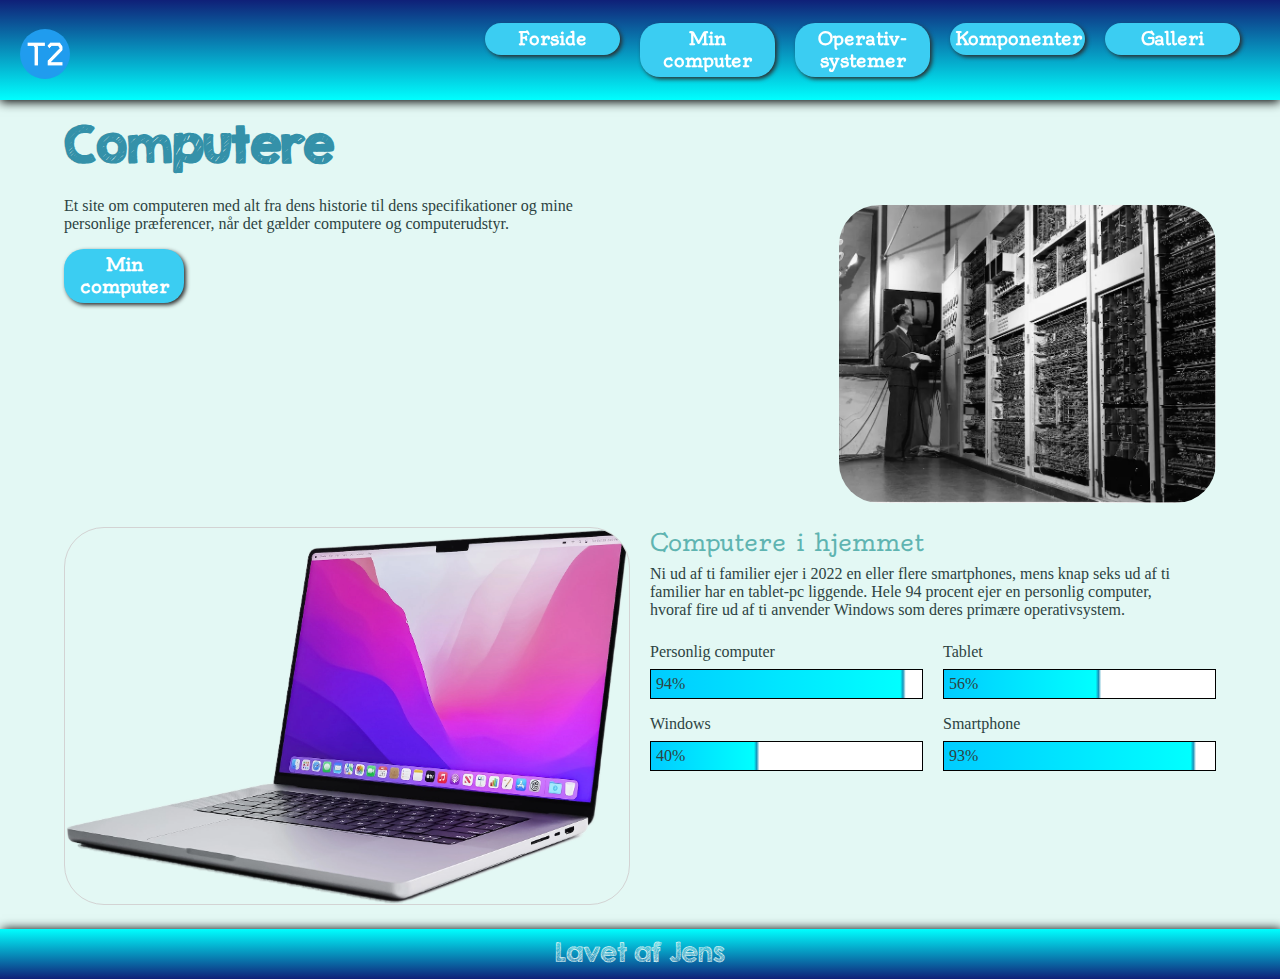
<file: index.html>
<!DOCTYPE html>
<html lang="da">

<head>
    <meta charset="UTF-8">
    <meta name="viewport" content="width=device-width, initial-scale=1.0">
    <title>Forsiden</title>
    <meta name="robots" content="noindex">
    <link rel="stylesheet" href="general.css">
    <link rel="stylesheet" href="layout.css">
    <link rel="preconnect" href="https://fonts.googleapis.com">
    <link rel="preconnect" href="https://fonts.gstatic.com" crossorigin>
    <link href="https://fonts.googleapis.com/css2?family=Oldenburg&display=swap" rel="stylesheet">
</head>

<body>
    <header>
        <div class="logo">
            <img src="imgs/logo.png" alt="Logo">
        </div>

        <nav>
            <ul class="menu">
                <li><a href="index.html">Forside</a></li>
                <li><a href="min_computer.html">Min computer</a></li>
                <li><a href="operativsystemer.html">Operativ&shy;systemer</a></li>
                <li><a href="komponenter.html">Komponenter</a></li>
                <li><a href="galleri.html">Galleri</a></li>
            </ul>
        </nav>
    </header>

    <main class="main_index">
        <h1>
            Computere
        </h1>

        <section class="grid_2-1">
            <div>
                <p>
                    Et site om computeren med alt fra dens historie til dens specifikationer og mine personlige
                    præferencer, når
                    det gælder
                    computere og computerudstyr.
                </p>

                <a href="min_computer.html">Min computer</a>
            </div>

            <div class="index_image1">
                <img src="imgs/computer-old.webp" alt="old computer">
            </div>
        </section>

        <section class="grid_1-1">
            <div>
                <div>
                    <h2>
                        Computere i hjemmet
                    </h2>

                    <p>
                        Ni ud af ti familier ejer i 2022 en eller flere smartphones, mens knap seks ud af ti familier
                        har en
                        tablet-pc liggende.
                        Hele 94 procent ejer en personlig computer, hvoraf fire ud af ti anvender Windows som deres
                        primære
                        operativsystem.
                    </p>
                </div>

                <div class="grid_1-1">
                    <dl>
                        <dt>Personlig computer</dt>

                        <dd class="bruger_personlig_computer">94%</dd>

                        <dt> Windows</dt>

                        <dd class="bruger_windows"> 40%</dd>
                    </dl>

                    <dl>
                        <dt>Tablet</dt>

                        <dd class="tablet">56%</dd>

                        <dt>Smartphone</dt>

                        <dd class="bruger_smartphone">93%</dd>
                    </dl>
                </div>
            </div>

            <div class="index_image2">
                <img class="modern_computer" src="imgs/computer-cutout.webp" alt="modern computer">
            </div>
        </section>
    </main>

    <footer>
        <p class="p_footer">
            Lavet af Jens
        </p>
    </footer>
</body>

</html>
</file>
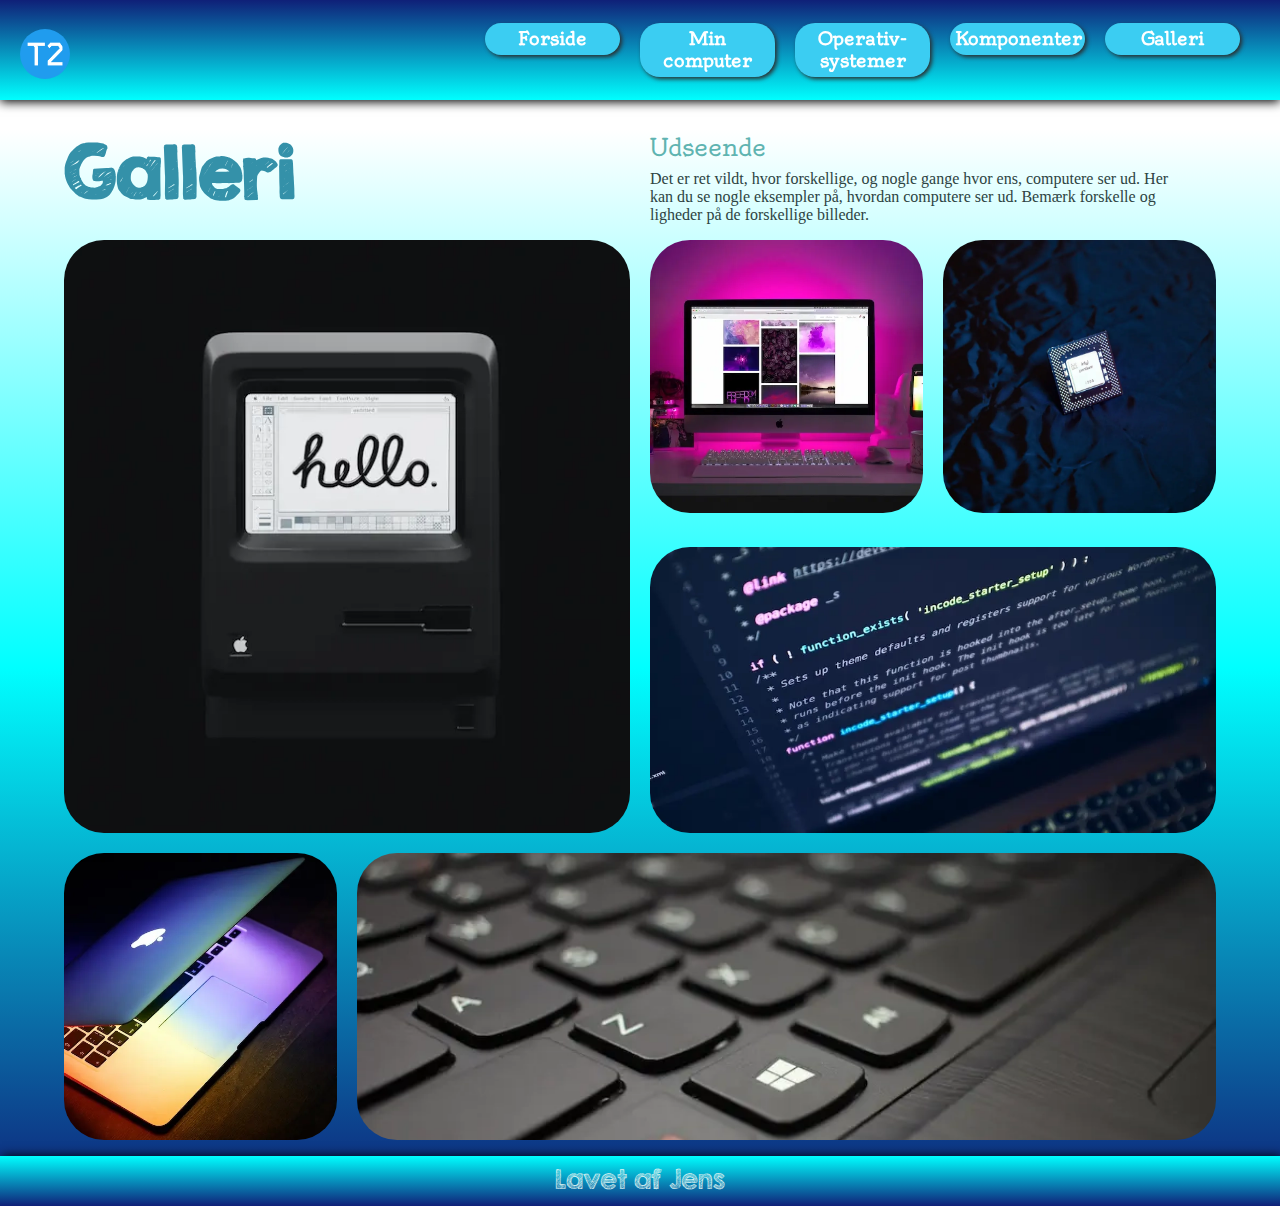
<file: galleri.html>
<!DOCTYPE html>
<html lang="da">

<head>
    <meta charset="UTF-8">
    <meta name="viewport" content="width=device-width, initial-scale=1.0">
    <title>Galleri</title>
    <meta name="robots" content="noindex">
    <link rel="stylesheet" href="general.css">
    <link rel="stylesheet" href="layout.css">
    <link rel="preconnect" href="https://fonts.googleapis.com">
    <link rel="preconnect" href="https://fonts.gstatic.com" crossorigin>
    <link href="https://fonts.googleapis.com/css2?family=Oldenburg&display=swap" rel="stylesheet">
</head>

<body class="galleri">
    <header>
        <div class="logo">
            <img src="imgs/logo.png" alt="Logo">
        </div>

        <nav>
            <ul class="menu">
                <li><a href="index.html">Forside</a></li>
                <li><a href="min_computer.html">Min computer</a></li>
                <li><a href="operativsystemer.html">Operativ&shy;systemer</a></li>
                <li><a href="komponenter.html">Komponenter</a></li>
                <li><a href="galleri.html">Galleri</a></li>
            </ul>
        </nav>
    </header>
    <main class="main_galleri">
        <div class="grid_1-1">
            <div>
                <h1>Galleri</h1>
            </div>

            <div>
                <h2>Udseende</h2>

                <p>
                    Det er ret vildt, hvor forskellige, og nogle gange hvor ens, computere ser ud. Her kan du se nogle
                    eksempler
                    på, hvordan
                    computere ser ud. Bemærk forskelle og ligheder på de forskellige billeder.
                </p>
            </div>
        </div>

        <div class="grid_1-1-1-1">
            <img class="gal_img1" src="imgs/galleri/apple-84.webp" alt="apple">

            <div class="grid_1-1">
                <img class="gal_img2" src="imgs/galleri/desktop-setup.webp" alt="desktop-setup">

                <img class="gal_img3" src="imgs/galleri/intel-chip.webp" alt="intel-chip">
            </div>

            <img class="gal_img4" src="imgs/galleri/code.webp" alt="code">

            <img class="gal_img5" src="imgs/galleri/macbook.webp" alt="macbook">

            <img class="gal_img6" src="imgs/galleri/keyboard.webp" alt="keyboard">
        </div>
    </main>

    <footer>
        <p class="p_footer">
            Lavet af Jens
        </p>
    </footer>
</body>

</html>
</file>
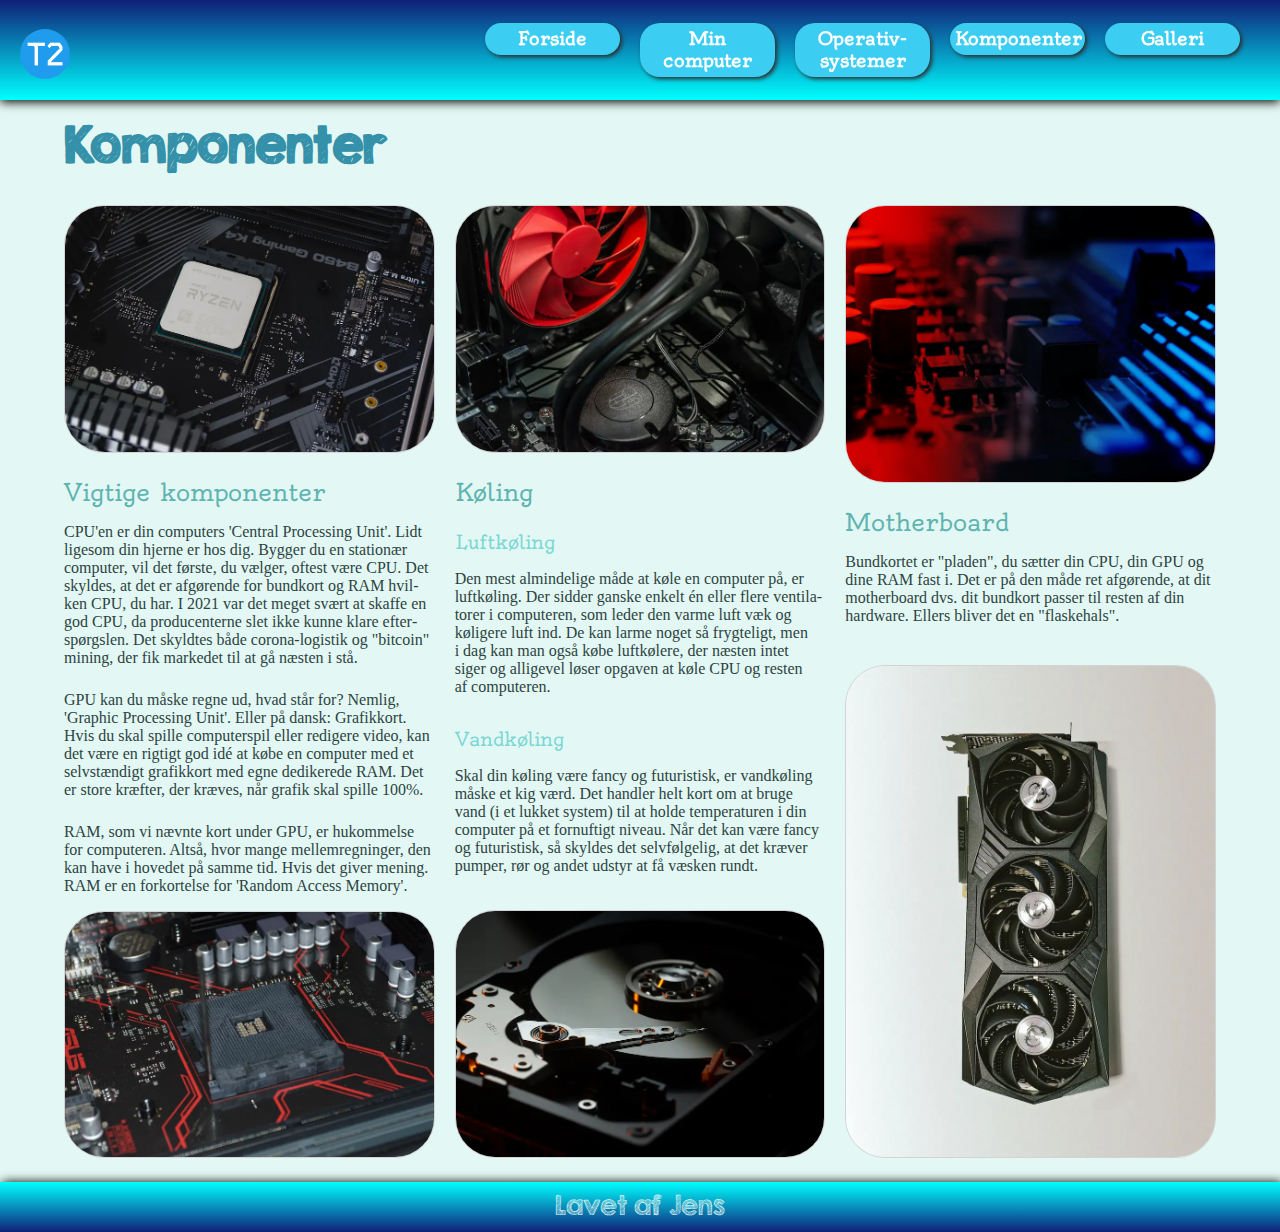
<file: komponenter.html>
<!DOCTYPE html>
<html lang="da">

<head>
    <meta charset="UTF-8">
    <meta name="viewport" content="width=device-width, initial-scale=1.0">
    <title>Komponenter</title>
    <meta name="robots" content="noindex">
    <link rel="stylesheet" href="general.css">
    <link rel="stylesheet" href="layout.css">
    <link rel="preconnect" href="https://fonts.googleapis.com">
    <link rel="preconnect" href="https://fonts.gstatic.com" crossorigin>
    <link href="https://fonts.googleapis.com/css2?family=Oldenburg&display=swap" rel="stylesheet">
</head>

<body>
    <header>
        <div class="logo">
            <img src="imgs/logo.png" alt="Logo">
        </div>

        <nav>
            <ul class="menu">
                <li><a href="index.html">Forside</a></li>
                <li><a href="min_computer.html">Min computer</a></li>
                <li><a href="operativsystemer.html">Operativ&shy;systemer</a></li>
                <li><a href="komponenter.html">Komponenter</a></li>
                <li><a href="galleri.html">Galleri</a></li>
            </ul>
        </nav>
    </header>
    <main class="main_komponenter">
        <h1>Komponenter</h1>
        <div class="grid_1-1-1">
            <div class="flex_col">
                <img src="imgs/komponenter/processor.webp" alt="processor">

                <h2> Vigtige komponenter</h2>

                <p>
                    CPU'en er din computers 'Central Processing Unit'. Lidt ligesom din hjerne er hos dig. Bygger du en
                    stationær computer,
                    vil det første, du vælger, oftest være CPU. Det skyldes, at det er afgørende for bundkort og RAM
                    hvilken
                    CPU, du har. I
                    2021 var det meget svært at skaffe en god CPU, da producenterne slet ikke kunne klare
                    efterspørgslen.
                    Det
                    skyldtes både
                    corona-logistik og "bitcoin" mining, der fik markedet til at gå næsten i stå.
                </p>

                <p>
                    GPU kan du måske regne ud, hvad står for? Nemlig, 'Graphic Processing Unit'. Eller på dansk:
                    Grafikkort.
                    Hvis du skal
                    spille computerspil eller redigere video, kan det være en rigtigt god idé at købe en computer med et
                    selvstændigt
                    grafikkort med egne dedikerede RAM. Det er store kræfter, der kræves, når grafik skal spille 100%.
                </p>

                <p>
                    RAM, som vi nævnte kort under GPU, er hukommelse for computeren. Altså, hvor mange mellemregninger,
                    den
                    kan
                    have i
                    hovedet på samme tid. Hvis det giver mening. RAM er en forkortelse for 'Random Access Memory'.
                </p>

                <img src="imgs/komponenter/motherboard2.webp" alt="motherboard2">

            </div>

            <div class="flex_col">
                <img src="imgs/komponenter/luft.webp" alt="luft">

                <h2>Køling</h2>

                <h3>Luftkøling</h3>

                <p>
                    Den mest almindelige måde at køle en computer på, er luftkøling. Der sidder ganske enkelt én eller
                    flere
                    ventilatorer i
                    computeren, som leder den varme luft væk og køligere luft ind. De kan larme noget så frygteligt, men
                    i
                    dag
                    kan man også
                    købe luftkølere, der næsten intet siger og alligevel løser opgaven at køle CPU og resten af
                    computeren.
                </p>

                <h3>Vandkøling</h3>

                <p>
                    Skal din køling være fancy og futuristisk, er vandkøling måske et kig værd. Det handler helt kort om
                    at
                    bruge vand (i et
                    lukket system) til at holde temperaturen i din computer på et fornuftigt niveau. Når det kan være
                    fancy
                    og
                    futuristisk,
                    så skyldes det selvfølgelig, at det kræver pumper, rør og andet udstyr at få væsken rundt.
                </p>

                <img src="imgs/komponenter/vand.webp" alt="vand">
            </div>

            <div class="flex_col">
                <img src="imgs/komponenter/motherboard1.webp" alt="motherboard1">

                <h2>Motherboard</h2>

                <p>
                    Bundkortet er "pladen", du sætter din CPU, din GPU og dine RAM fast i. Det er på den måde ret
                    afgørende,
                    at
                    dit
                    motherboard dvs. dit bundkort passer til resten af din hardware. Ellers bliver det en "flaskehals".
                </p>

                <img src="imgs/komponenter/grafikkort.webp" alt="grafikkort">

            </div>
        </div>
    </main>
    <footer>
        <p class="p_footer">
            Lavet af Jens
        </p>
    </footer>
</body>

</html>
</file>
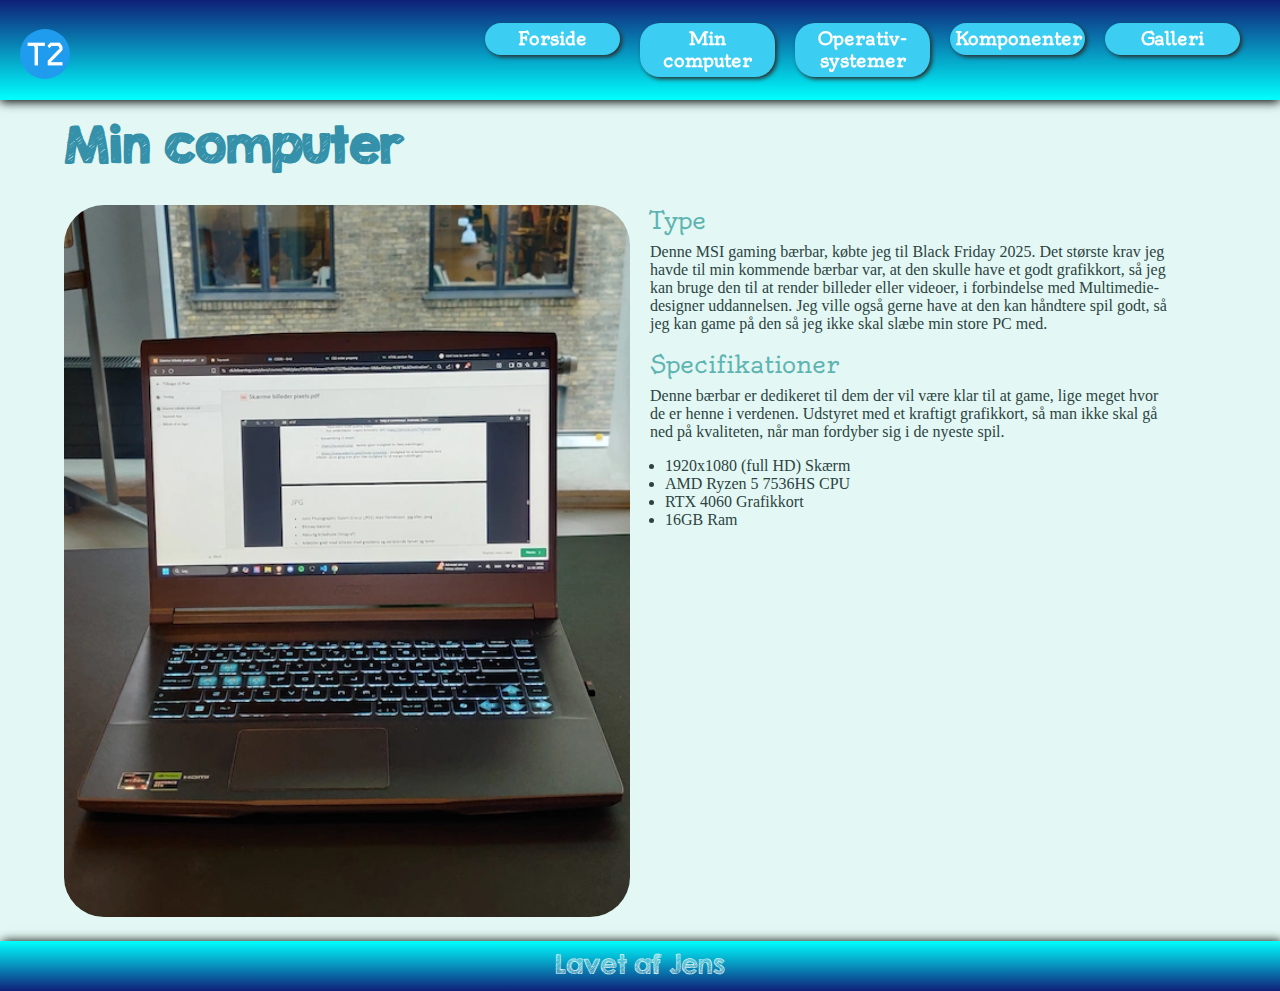
<file: min_computer.html>
<!DOCTYPE html>
<html lang="da">

<head>
    <meta charset="UTF-8">
    <meta name="viewport" content="width=device-width, initial-scale=1.0">
    <title>Min computer</title>
    <meta name="robots" content="noindex">
    <link rel="stylesheet" href="general.css">
    <link rel="stylesheet" href="layout.css">
    <link rel="preconnect" href="https://fonts.googleapis.com">
    <link rel="preconnect" href="https://fonts.gstatic.com" crossorigin>
    <link href="https://fonts.googleapis.com/css2?family=Oldenburg&display=swap" rel="stylesheet">
</head>

<body>
    <header>
        <div class="logo">
            <img src="imgs/logo.png" alt="Logo">
        </div>

        <nav>
            <ul class="menu">
                <li><a href="index.html">Forside</a></li>
                <li><a href="min_computer.html">Min computer</a></li>
                <li><a href="operativsystemer.html">Operativ&shy;systemer</a></li>
                <li><a href="komponenter.html">Komponenter</a></li>
                <li><a href="galleri.html">Galleri</a></li>
            </ul>
        </nav>
    </header>
    <main class="main_min_comp">
        <h1> Min computer</h1>

        <div class="grid_1-1">
            <div>
                <img src="imgs/min_computer.webp" alt="min">
            </div>
            <div>
                <h2>
                    Type
                </h2>
                <p>
                    Denne MSI gaming bærbar, købte jeg til Black Friday 2025. Det største krav jeg havde til min
                    kommende bærbar var, at den skulle have et godt grafikkort, så jeg kan bruge den til at render
                    billeder eller videoer, i forbindelse med Multimediedesigner uddannelsen. Jeg ville også gerne have
                    at den kan håndtere spil godt, så jeg kan game på den så jeg ikke skal slæbe min store PC med.
                </p>
                <h2>
                    Specifikationer
                </h2>
                <p>
                    Denne bærbar er dedikeret til dem der vil være klar til at game, lige meget hvor de er henne i
                    verdenen. Udstyret med et kraftigt grafikkort, så man ikke skal gå ned på kvaliteten, når man
                    fordyber sig i de nyeste spil.
                </p>

                <ul>
                    <li>1920x1080 (full HD) Skærm</li>
                    <li>AMD Ryzen 5 7536HS CPU</li>
                    <li>RTX 4060 Grafikkort</li>
                    <li>16GB Ram</li>
                </ul>
            </div>
        </div>
    </main>
    <footer>
        <p class="p_footer">
            Lavet af Jens
        </p>
    </footer>
</body>

</html>
</file>
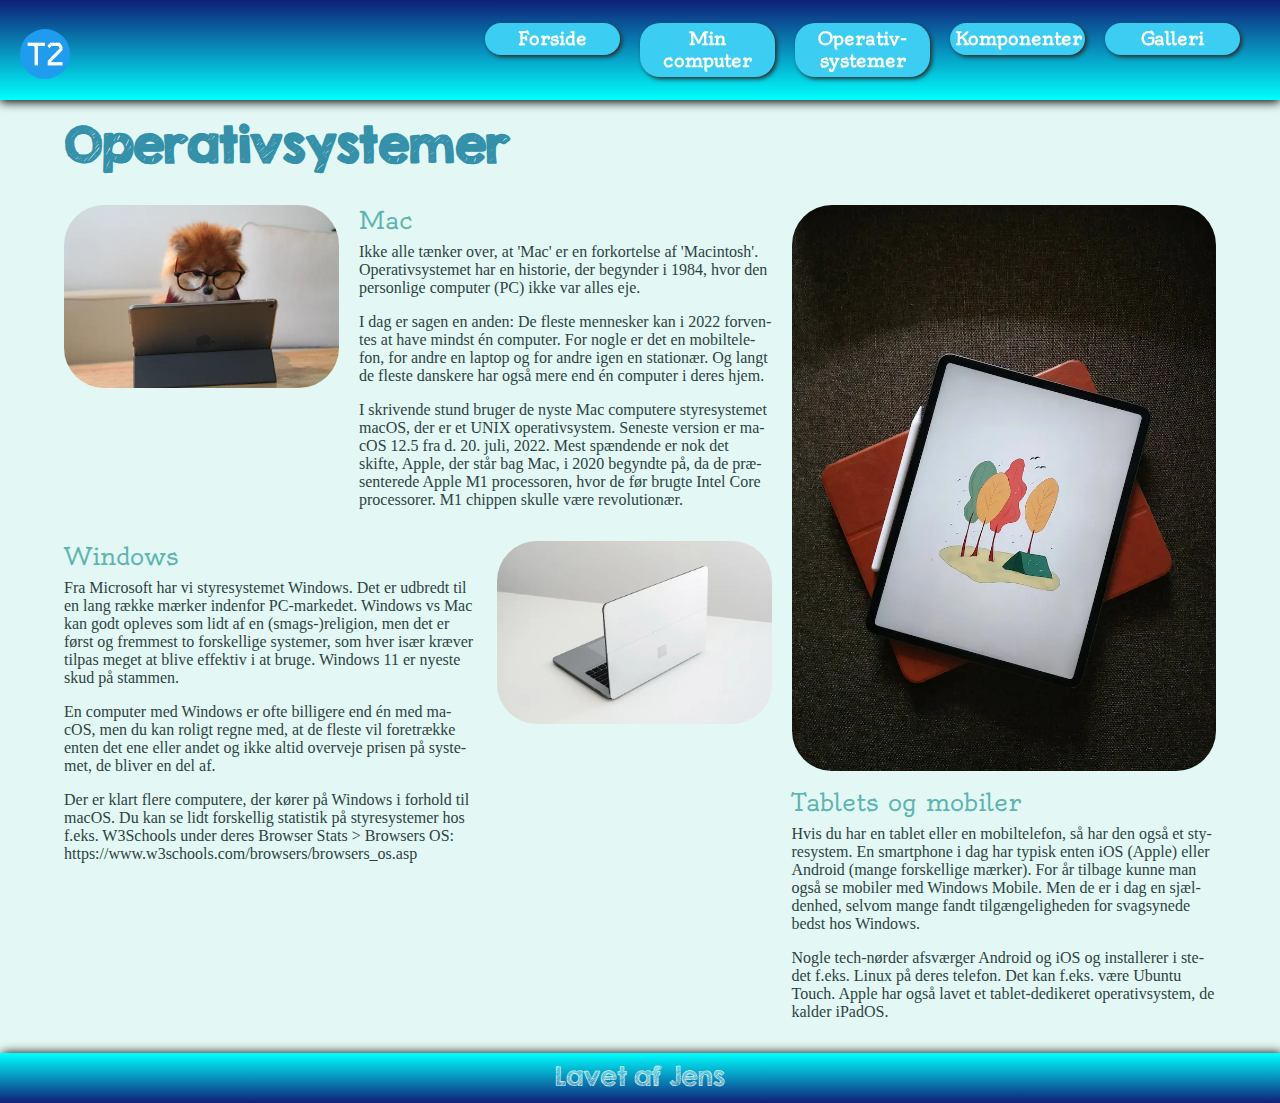
<file: operativsystemer.html>
<!DOCTYPE html>
<html lang="da">

<head>
    <meta charset="UTF-8">
    <meta name="viewport" content="width=device-width, initial-scale=1.0">
    <title>Operativsystemer</title>
    <meta name="robots" content="noindex">
    <link rel="stylesheet" href="general.css">
    <link rel="stylesheet" href="layout.css">
    <link rel="preconnect" href="https://fonts.googleapis.com">
    <link rel="preconnect" href="https://fonts.gstatic.com" crossorigin>
    <link href="https://fonts.googleapis.com/css2?family=Oldenburg&display=swap" rel="stylesheet">
</head>

<body>
    <header>
        <div class="logo">
            <img src="imgs/logo.png" alt="Logo">
        </div>

        <nav>
            <ul class="menu">
                <li><a href="index.html">Forside</a></li>
                <li><a href="min_computer.html">Min computer</a></li>
                <li><a href="operativsystemer.html">Operativ&shy;systemer</a></li>
                <li><a href="komponenter.html">Komponenter</a></li>
                <li><a href="galleri.html">Galleri</a></li>
            </ul>
        </nav>
    </header>

    <main class="main_operativsystemer">
        <h1>Operativ&shy;systemer</h1>

        <div class="grid_5-3">
            <div>
                <div class="grid_2-3">
                    <img src="imgs/mac.webp" alt="mac ipad">

                    <div>
                        <h2>Mac</h2>

                        <p>
                            Ikke alle tænker over, at 'Mac' er en forkortelse af 'Macintosh'. Operativsystemet har en
                            historie,
                            der
                            begynder i 1984,
                            hvor den personlige computer (PC) ikke var alles eje.
                        </p>

                        <p>
                            I dag er sagen en anden: De fleste mennesker kan i 2022 forventes at have mindst én
                            computer.
                            For
                            nogle
                            er
                            det en
                            mobiltelefon, for andre en laptop og for andre igen en stationær. Og langt de fleste
                            danskere
                            har
                            også
                            mere
                            end én
                            computer i deres hjem.
                        </p>

                        <p>
                            I skrivende stund bruger de nyste Mac computere styresystemet macOS, der er et UNIX
                            operativsystem.
                            Seneste
                            version er
                            macOS 12.5 fra d. 20. juli, 2022. Mest spændende er nok det skifte, Apple, der står bag Mac,
                            i
                            2020
                            begyndte
                            på, da de
                            præsenterede Apple M1 processoren, hvor de før brugte Intel Core processorer. M1 chippen
                            skulle
                            være
                            revolutionær.
                        </p>
                    </div>
                </div>

                <div class="grid_3-2">
                    <img src="imgs/windows.webp" alt="windows computer">

                    <div class="order">
                        <h2>Windows</h2>

                        <p>
                            Fra Microsoft har vi styresystemet Windows. Det er udbredt til en lang række mærker indenfor
                            PC-markedet.
                            Windows vs Mac
                            kan godt opleves som lidt af en (smags-)religion, men det er først og fremmest to
                            forskellige
                            systemer,
                            som
                            hver især
                            kræver tilpas meget at blive effektiv i at bruge. Windows 11 er nyeste skud på stammen.
                        </p>

                        <p>
                            En computer med Windows er ofte billigere end én med macOS, men du kan roligt regne med, at
                            de
                            fleste
                            vil
                            foretrække
                            enten det ene eller andet og ikke altid overveje prisen på systemet, de bliver en del af.
                        </p>

                        <p>
                            Der er klart flere computere, der kører på Windows i forhold til macOS. Du kan se lidt
                            forskellig
                            statistik
                            på
                            styresystemer hos f.eks. W3Schools under deres Browser Stats > Browsers OS:
                            https://www.w3schools.com/browsers/browsers_os.asp
                        </p>
                    </div>
                </div>
            </div>

            <div>
                <img src="imgs/tablet.webp" alt="tablets">

                <div>
                    <h2>Tablets og mobiler</h2>

                    <p>
                        Hvis du har en tablet eller en mobiltelefon, så har den også et styresystem. En smartphone i
                        dag
                        har
                        typisk
                        enten iOS
                        (Apple) eller Android (mange forskellige mærker). For år tilbage kunne man også se mobiler
                        med
                        Windows
                        Mobile. Men de er
                        i dag en sjældenhed, selvom mange fandt tilgængeligheden for svagsynede bedst hos Windows.
                    </p>

                    <p>
                        Nogle tech-nørder afsværger Android og iOS og installerer i stedet f.eks. Linux på deres
                        telefon.
                        Det
                        kan
                        f.eks. være
                        Ubuntu Touch. Apple har også lavet et tablet-dedikeret operativsystem, de kalder iPadOS.
                    </p>
                </div>
            </div>
        </div>
    </main>

    <footer>
        <p class="p_footer">
            Lavet af Jens
        </p>
    </footer>
</body>

</html>
</file>
<file: layout.css>
/*********** Mobil ***********/
.main_galleri .grid_1-1-1-1 .grid_1-1 {
  display: grid;
  grid-template-columns: 1fr 1fr;
  gap: 20px;
}

.main_min_comp li {
  margin-left: 15px;
}

/*********** Desktop ***********/
@media (min-width: 1000px) {
  /*********** Forside ***********/
  .main_index section.grid_2-1 {
    display: grid;
    grid-template-columns: 2fr 1fr;
    gap: 20px;
  }
  .main_index .grid_1-1 {
    display: grid;
    grid-template-columns: 1fr 1fr;
    gap: 20px;
  }
  .main_index .index_image2 {
    order: -1;
  }

  /*********** Min comp ***********/
  .main_min_comp .grid_1-1 {
    display: grid;
    grid-template-columns: 1fr 1fr;
    gap: 20px;
  }

  /*********** Operativsystemer ***********/
  .main_operativsystemer .grid_5-3 {
    display: grid;
    grid-template-columns: 5fr 3fr;
    gap: 20px;
  }

  .main_operativsystemer .grid_5-3 .grid_2-3 {
    display: grid;
    grid-template-columns: 2fr 3fr;
    gap: 20px;
  }

  .main_operativsystemer .grid_5-3 .grid_3-2 {
    display: grid;
    grid-template-columns: 3fr 2fr;
    gap: 20px;
  }

  .main_operativsystemer .grid_5-3 .grid_3-2 .order {
    order: -1;
  }

  /*********** Komponenter ***********/
  .main_komponenter .grid_1-1-1 {
    display: grid;
    grid-template-columns: repeat(3, 1fr);
    gap: 20px;
  }

  .main_komponenter .flex_col {
    display: flex;
    flex-direction: column;
  }

  .flex_col img:last-child {
    margin-top: auto;
  }

  /*********** Galleri ***********/
  .main_galleri h1 {
    font-size: 4rem;
  }

  .main_galleri img {
    margin-block: 0rem 0rem;
  }

  .main_galleri .grid_1-1 {
    display: grid;
    grid-template-columns: 1fr 1fr;
    gap: 20px;
  }

  .main_galleri .grid_1-1-1-1 {
    display: grid;
    grid-template-columns: repeat(4, 1fr);
    grid-template-rows: repeat(3, 1fr);
    gap: 20px;
  }

  .main_galleri .gal_img1 {
    grid-column: span 2;
    grid-row: span 2;
    align-self: stretch;
    object-fit: cover;
  }

  .main_galleri .grid_1-1 {
    grid-column: span 2;
  }

  .main_galleri .gal_img4 {
    grid-column: span 2;
    align-self: stretch;
    object-fit: cover;
  }

  .main_galleri .gal_img5 {
    align-self: stretch;
    object-fit: cover;
  }

  .main_galleri .gal_img6 {
    grid-column: span 3;
    align-self: stretch;
    object-fit: cover;
  }
}
</file>
<file: general.css>
/*************** Reset *********************/
* {
  margin: 0;
  padding: 0;
  box-sizing: border-box;
}

img {
  width: 100%;
  height: auto;
  display: block;
}

/*************** fonts *********************/
@font-face {
  font-family: "KGSecondChancesSketch";
  src:
    url("fonts/KGSecondChancesSketch/kgsecondchancessketch-webfont.woff2") format("woff2"),
    url("fonts/KGSecondChancesSketch/kgsecondchancessketch-webfont.woff") format("woff");
  font-weight: normal;
  font-style: normal;
}

/*************** colors *********************/
.color1 {
  color: #7092e7;
}

.color2 {
  color: #5fb4b1;
}

.color3 {
  color: #3491a9;
}

.color4 {
  color: #e3f8f4;
}

.color5 {
  color: #2d4342;
}

.color6 {
  color: #586f87;
}

.color7 {
  color: #7bd7d4;
}

.color8 {
  color: rgb(59, 205, 242);
}

/************** text format ***************/

h1 {
  font-family: "KGSecondChancesSketch", sans-serif;
  color: #3491a9;
  font-size: 2.8rem;
  margin-block: 1rem 1rem;
  hyphens: auto;
}

h2 {
  font-family: "Oldenburg", serif;
  font-weight: 400;
  font-style: normal;
  color: #5fb4b1;
  margin-block: 1rem 0.5rem;
  hyphens: auto;
}

h3 {
  font-family: "Oldenburg", serif;
  font-weight: 400;
  font-style: normal;
  color: #7bd7d4;
  margin-block: 1rem 0.5rem;
  hyphens: auto;
}

p {
  max-width: 65ch;
  text-wrap: pretty;
  color: #2d4342;
  margin-block: 0.5rem 1rem;
  hyphens: auto;
}

li {
  color: #2d4342;
}

dl {
  color: #2d4342;
  margin-block: 0.5rem 0.5rem;
}

dd {
  color: #2d4342;
  margin-block: 0.5rem 1rem;
}

/*************** images *********************/
img {
  margin-block: 1rem 0.5rem;
  border-radius: 40px;
}

/*************** body *********************/
body {
  background-color: #e3f8f4;
}

/*************** header *********************/
header {
  display: flex;
  height: 100px;
  background-image: linear-gradient(to bottom, rgb(15, 32, 120), cyan);
  box-shadow: 0px 2px 10px black;
  position: sticky;
  top: 0;
  align-items: center;
  justify-content: space-between;
  padding: 20px;
}

header img {
  width: 50px;
  height: 50px;
}

.menu li a {
  display: inline-block;
  width: 135px;
  padding: 5px;

  background-color: rgb(59, 205, 242);
  border-radius: 20px;
  color: white;
  font-family: "Oldenburg", serif;
  font-size: 1.1rem;
  text-align: center;
  text-decoration: none;
  font-weight: bold;
  box-shadow: 2px 2px 4px rgb(44, 44, 44);
}

header a:hover {
  background-color: darkblue;
}

.menu li {
  margin-right: 20px;
}

@media (max-width: 800px) {
  .menu li a {
    display: none;
  }
}

@media (min-width: 800px) {
  header {
    display: flex;
    margin: 0;
  }
}

.menu {
  display: flex;
  list-style: none;
}

/*************** main ******************/
main {
  max-width: 1200px;
  margin-inline: 5%;
  margin-block: 1rem 1rem;
}

/*************** footer ******************/
footer {
  display: flex;
  align-items: flex-start;
  justify-content: center;

  height: 50px;
  background-image: linear-gradient(to top, rgb(15, 32, 120), cyan);
  box-shadow: 2px 0px 10px black;
}

footer .p_footer {
  font-family: "KGSecondChancesSketch", sans-serif;
  font-size: 1.5rem;
  color: #e3f8f4;
}

/*************** index (forside) *********************/
.bruger_personlig_computer {
  border: 1px solid black;
  background-image: linear-gradient(to right, rgb(0, 204, 255), cyan 92%, rgb(23, 148, 186), white 94% 100%);
  padding-top: 5px;
  padding-right: 5px;
  padding-bottom: 5px;
  padding-left: 5px;
}

.bruger_windows {
  border: 1px solid black;
  background-image: linear-gradient(to right, rgb(0, 204, 255), cyan 38%, rgb(23, 148, 186), white 40% 100%);
  padding-top: 5px;
  padding-right: 5px;
  padding-bottom: 5px;
  padding-left: 5px;
}

.tablet {
  border: 1px solid black;
  background-image: linear-gradient(to right, rgb(0, 204, 255), cyan 56%, rgb(23, 148, 186), white 58% 100%);
  padding-top: 5px;
  padding-right: 5px;
  padding-bottom: 5px;
  padding-left: 5px;
}

.bruger_smartphone {
  border: 1px solid black;
  background-image: linear-gradient(to right, rgb(0, 204, 255), cyan 91%, rgb(23, 148, 186), white 93% 100%);
  padding-top: 5px;
  padding-right: 5px;
  padding-bottom: 5px;
  padding-left: 5px;
}

.modern_computer {
  border: 1px solid lightgrey;
}

.main_index a {
  display: inline-block;
  width: 120px;
  padding: 5px;

  background-color: rgb(59, 205, 242);
  border-radius: 20px;
  color: white;
  font-family: "Oldenburg", serif;
  font-size: 1.1rem;
  text-align: center;
  text-decoration: none;
  font-weight: bold;
  box-shadow: 2px 2px 4px rgb(44, 44, 44);
}

.main_index a:hover {
  background-color: darkblue;
}

/*************** Komponenter *********************/

.main_komponenter img {
  border: 1px solid lightgrey;
}

/*************** galleri *********************/
.galleri {
  background-image: linear-gradient(to bottom, white 130px, cyan, rgb(15, 32, 120));
}
</file>
